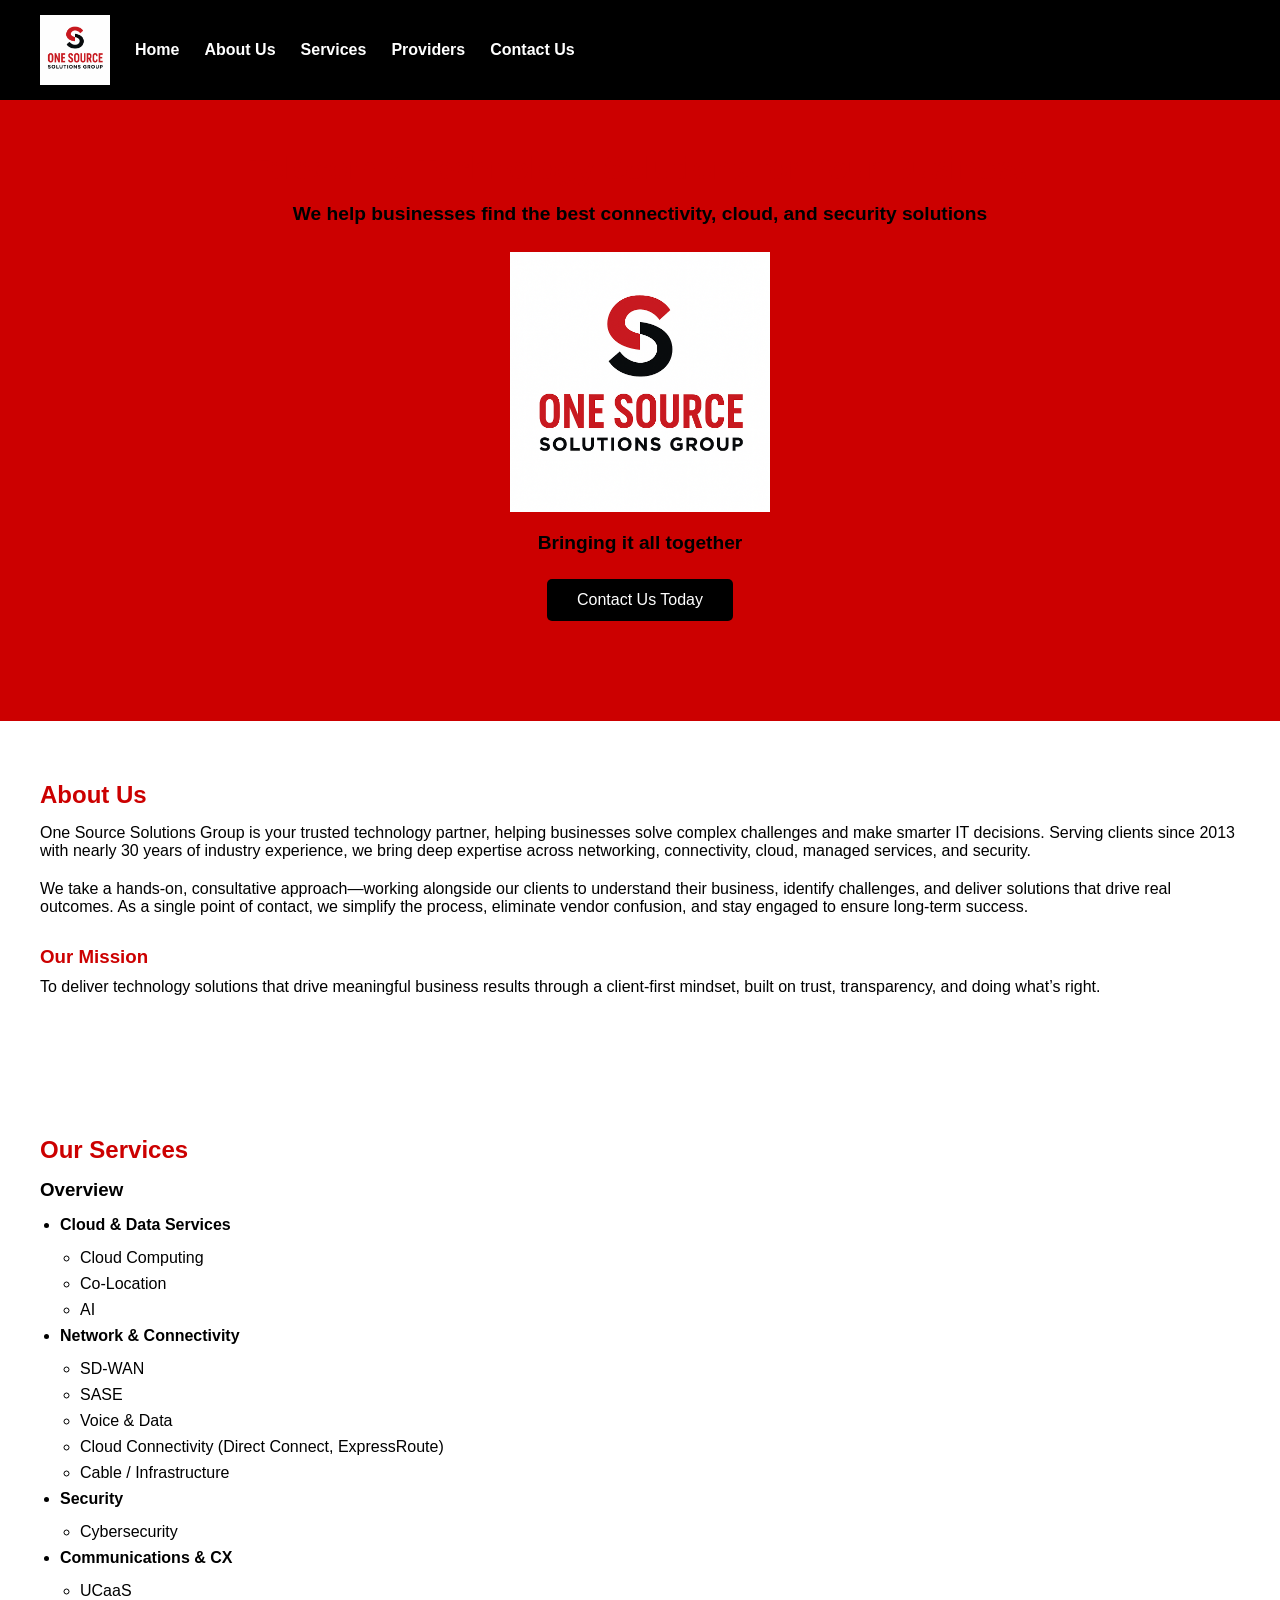
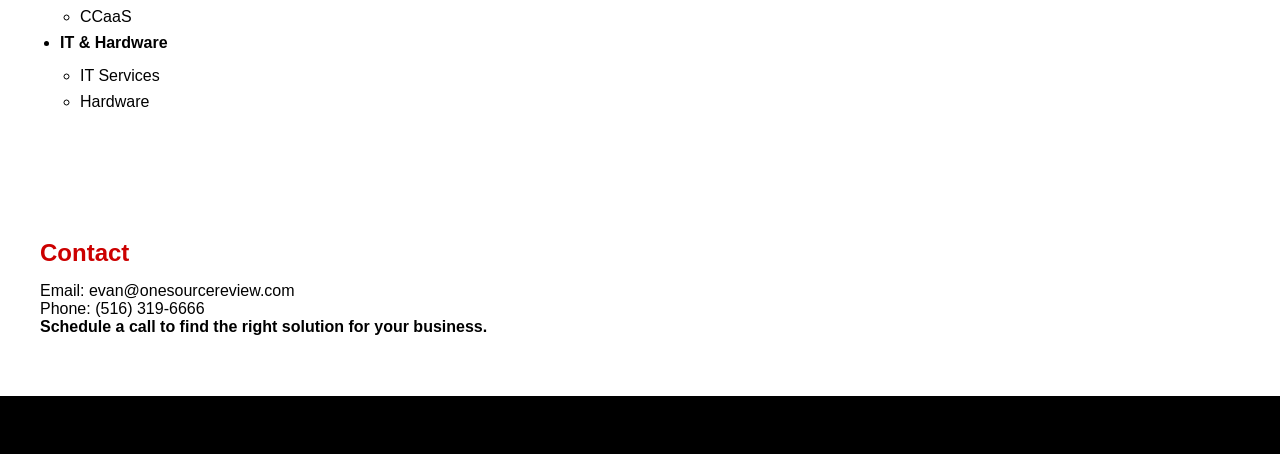
<file: index.html>
<!DOCTYPE html>
<html lang="en">
<head>
    <meta charset="UTF-8">
    <meta name="viewport" content="width=device-width, initial-scale=1.0">
    <title>One Source Solutions Group</title>
    <link rel="stylesheet" href="styles.css">
</head>
<body>

    <nav>
        <img src="OS_logo.png" alt="One Source Solutions Group Logo">
        <a href="#home">Home</a>
        <a href="#about">About Us</a>
        <a href="#services">Services</a>
        <a href="providers.html">Providers</a>
        <a href="#contact">Contact Us</a>
    </nav>

    <main>
        <!-- HERO -->
        <section id="home">
            <h2>Telecom & Technology Solutions for Your Business</h2>
            <p class="hero-tagline">We help businesses find the best connectivity, cloud, and security solutions</p>
            <img src="OS_logo.png" alt="One Source Solutions Group Logo" class="hero-logo">
            <p class="hero-subtagline"><strong>Bringing it all together</strong></p>
            <button>Contact Us Today</button>
        </section>

        <!-- ABOUT -->
        <section id="about">
            <h2>About Us</h2>
            <p>One Source Solutions Group is your trusted technology partner, helping businesses solve complex challenges and make smarter IT decisions. Serving clients since 2013 with nearly 30 years of industry experience, we bring deep expertise across networking, connectivity, cloud, managed services, and security.</p>
            <p>We take a hands-on, consultative approach—working alongside our clients to understand their business, identify challenges, and deliver solutions that drive real outcomes. As a single point of contact, we simplify the process, eliminate vendor confusion, and stay engaged to ensure long-term success.</p>
            <h3>Our Mission</h3>
            <p>To deliver technology solutions that drive meaningful business results through a client-first mindset, built on trust, transparency, and doing what’s right.</p>
        </section>

        <!-- SERVICES -->
        <section id="services">
            <h2>Our Services</h2>
            <h3>Overview</h3>
            <ul>
                <li>Cloud & Data Services
                    <ul>
                        <li>Cloud Computing</li>
                        <li>Co-Location</li>
                        <li>AI</li>
                    </ul>
                </li>
                <li>Network & Connectivity
                    <ul>
                        <li>SD-WAN</li>
                        <li>SASE</li>
                        <li>Voice & Data</li>
                        <li>Cloud Connectivity (Direct Connect, ExpressRoute)</li>
                        <li>Cable / Infrastructure</li>
                    </ul>
                </li>
                <li>Security
                    <ul>
                        <li>Cybersecurity</li>
                    </ul>
                </li>
                <li>Communications & CX
                    <ul>
                        <li>UCaaS</li>
                        <li>CCaaS</li>
                    </ul>
                </li>
                <li>IT & Hardware
                    <ul>
                        <li>IT Services</li>
                        <li>Hardware</li>
                    </ul>
                </li>
            </ul>
        </section>

        <!-- CONTACT -->
        <section id="contact">
            <h2>Contact</h2>
            <p>Email: evan@onesourcereview.com</p>
            <p>Phone: (516) 319-6666</p>
            <p><strong>Schedule a call to find the right solution for your business.</strong></p>
        </section>
    </main>

    <footer>
        <p>&copy; 2026 One Source Solutions Group</p>
    </footer>

    <script>
    document.querySelector('button').addEventListener('click', function() {
        alert('Thank you for visiting One Source Solutions Group. Contact us at (516) 319-6666 or evan@onesourcereview.com to schedule a consultation.');
    });
    </script>
       
</body>
</html>
</file>
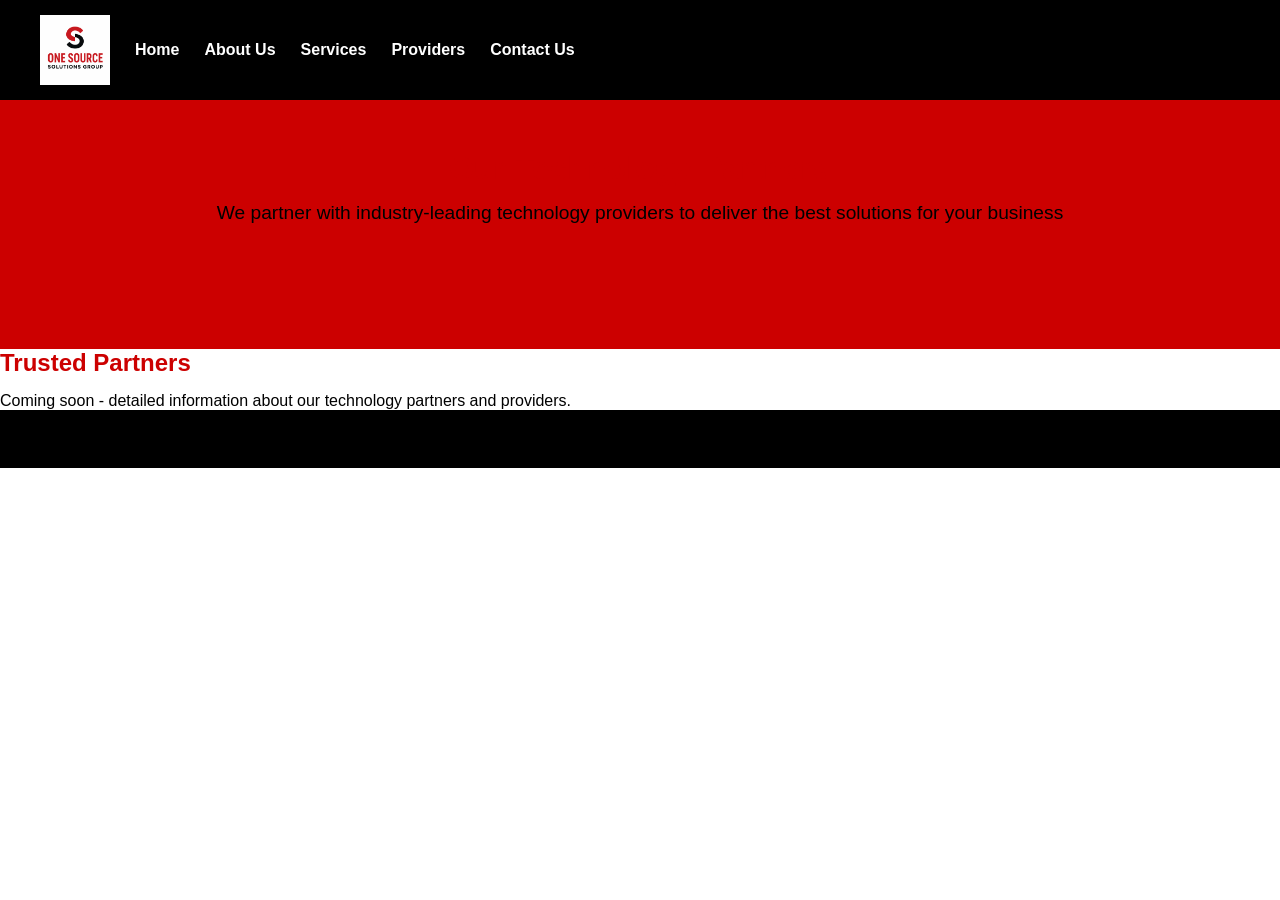
<file: providers.html>
<!DOCTYPE html>
<html lang="en">
<head>
    <meta charset="UTF-8">
    <meta name="viewport" content="width=device-width, initial-scale=1.0">
    <title>Providers - One Source Solutions Group</title>
    <link rel="stylesheet" href="styles.css">
</head>
<body>

    <nav>
        <img src="OS_logo.png" alt="One Source Solutions Group Logo">
        <a href="index.html">Home</a>
        <a href="index.html#about">About Us</a>
        <a href="index.html#services">Services</a>
        <a href="providers.html">Providers</a>
        <a href="index.html#contact">Contact Us</a>
    </nav>

    <main>
        <!-- HERO -->
        <section id="providers-hero">
            <h2>Our Technology Partners</h2>
            <p>We partner with industry-leading technology providers to deliver the best solutions for your business</p>
        </section>

        <!-- PROVIDERS CONTENT -->
        <section id="providers-content">
            <h2>Trusted Partners</h2>
            <p>Coming soon - detailed information about our technology partners and providers.</p>
        </section>
    </main>

    <footer>
        <p>&copy; 2026 One Source Solutions Group</p>
    </footer>

</body>
</html>
</file>
<file: styles.css>
* {
    margin: 0;
    padding: 0;
    box-sizing: border-box;
    font-family: Arial, sans-serif;
}

nav {
    background-color: #000000;
    padding: 15px 40px;
    display: flex;
    gap: 25px;
    justify-content: flex-start;
    align-items: center;
}

nav img {
    height: 70px;
    width: auto;
}


nav a {
    color: white;
    text-decoration: none;
    font-weight: bold;
}

nav a:hover { color: #cc0000; }

.tagline-between {
    background-color: #cc0000;
    color: white;
    text-align: center;
    font-size: 1.7em;
    font-weight: 700;
    padding: 15px 40px;
    width: 90%;
    max-width: 1100px;
    margin: 0 auto 10px auto;
    display: flex;
    justify-content: center;
    align-items: center;
}

section:first-of-type {
    background-color: #cc0000;
    color: white;
    text-align: center;
    padding: 50px 40px 100px 40px;
}

section:first-of-type h2 { font-size: 2em; margin-bottom: 15px; }
.hero-logo {
    display: block;
    margin: 0 auto 20px auto;
    max-width: 260px;
    width: 100%;
    height: auto;
}
section:first-of-type p { font-size: 1.2em; margin-bottom: 25px; }
.hero-tagline {
    font-size: 3.5em;
    font-weight: 900;
    line-height: 1.3;
}

button {
    background-color: #000000;
    color: white;
    padding: 12px 30px;
    border: none;
    font-size: 1em;
    cursor: pointer;
    border-radius: 5px;
}

h2 { color: #cc0000; margin-bottom: 15px; }
p, li { color: #000000; }

#about { background-color: #ffffff; padding: 60px 40px; }
#about p { margin-bottom: 20px; }
#about h3 { margin-top: 30px; margin-bottom: 10px; color: #cc0000; font-weight: bold; }
#services { background-color: #ffffff; padding: 60px 40px; }
#services ul { padding-left: 20px; margin-top: 15px; }
#services li { margin: 8px 0; }
#services > ul > li {
    font-weight: bold;
    color: black;
}
#services > ul > li > ul > li {
    font-weight: normal;
}
#contact { background-color: #ffffff; padding: 60px 40px; }

footer {
    background-color: #000000;
    color: white;
    text-align: center;
    padding: 20px;
}
</file>
